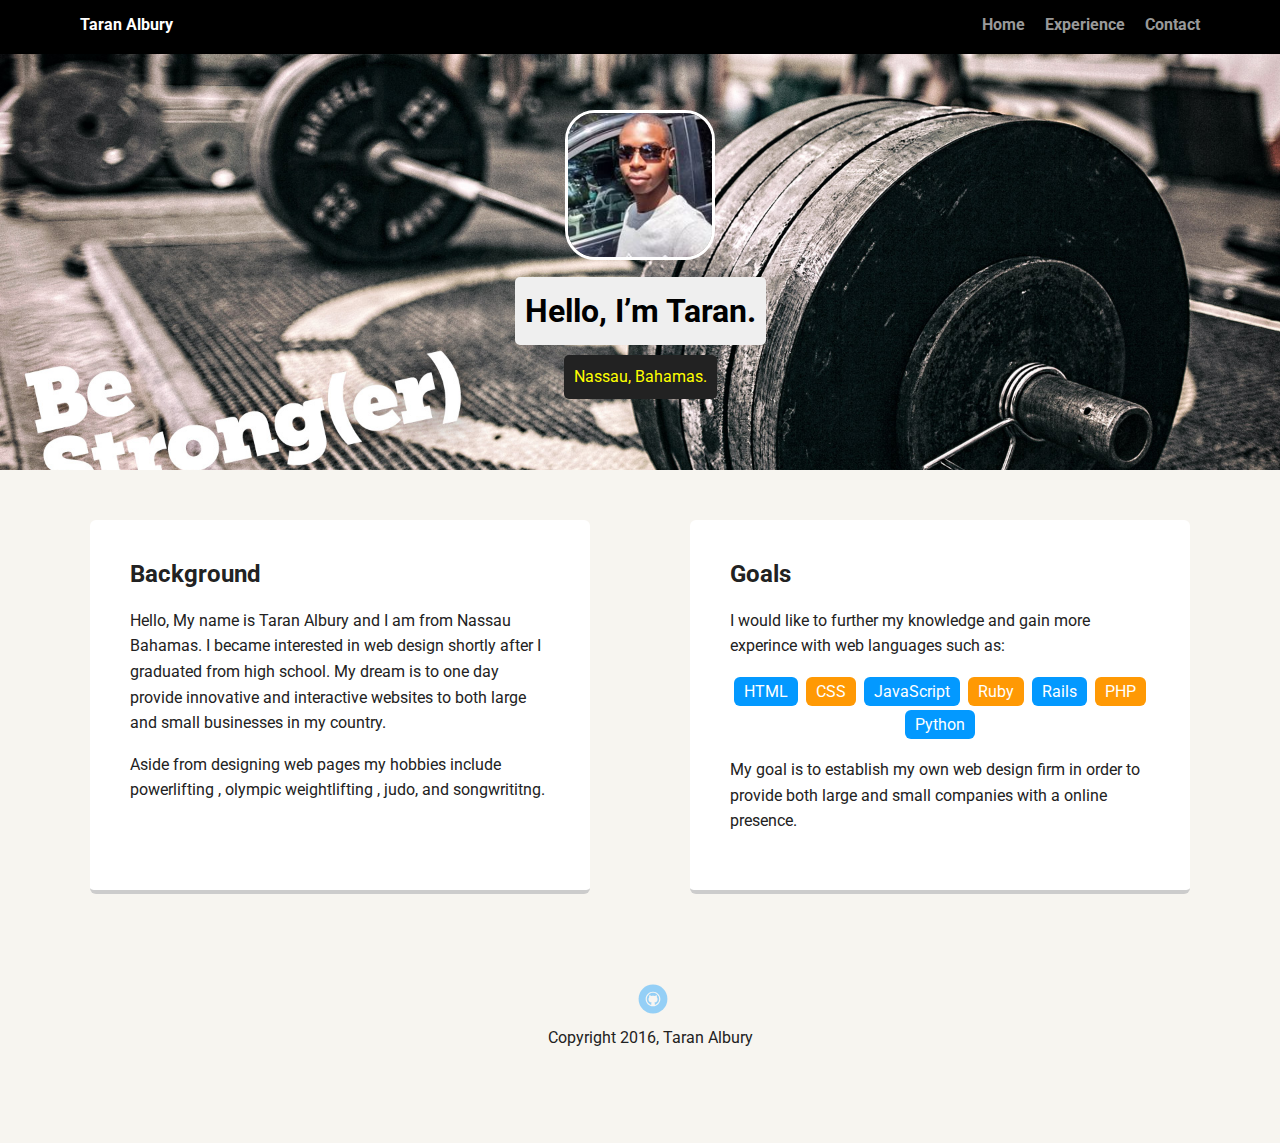
<file: index.html>
﻿<!doctype html>
<html lang="en">

<head>
  
<meta charset="utf-8">
  
<title>Taran Albury's Profile</title>
  
<meta name="viewport" content="width=device-width, initial-scale=1.0">
  
<link rel="stylesheet" href="styles.css">
  
<link href="https://fonts.googleapis.com/css?family=Muli%7CRoboto:400,300,500,700,900" rel="stylesheet">
</head>
  
<body>

    
<div class="main-nav">
        
<ul class="nav">
          
<li class="name">Taran Albury</li>
          
<li><a href="index.html">Home</a></li>
          
<li><a href="experience.html">Experience</a></li>

<li><a href="contact.html">Contact</a></li>
</ul>
    
</div>

    
<header>
      
<img src="images/taran.jpg" alt="A picture of Taran Albury" class="profile-image">
      
<h1 class="tag name">Hello, I’m Taran.</h1>
      
<p class="tag location">Nassau, Bahamas.</p>
    
</header>

    
<main class="flex">
      
<div class="card">
        
<h2>Background</h2>
        
<p>Hello, My name is Taran Albury and I am from Nassau Bahamas. I became interested in web design shortly after I graduated from high school. My dream is to one day provide innovative and interactive websites to both large and small businesses in my country.</p>

<p>Aside from designing web pages my hobbies include powerlifting , olympic weightlifting , judo, and songwrititng.     
</div> 

      
<div class="card">
        
<h2>Goals</h2>
        
<p>I would like to further my knowledge and gain more experince with web languages such as:</p>
        
<ul class="skills">
          
<li>HTML</li>
          
<li>CSS</li>
          
<li>JavaScript</li>
          
<li>Ruby</li>
          
<li>Rails</li>
 
<li>PHP</li>
<li>Python</li>       
</ul>
        
<p>My goal is to establish my own web design  firm in order to provide both large and small companies with  a online presence.</p>
      
</div> 

    
</main>
    
<footer>
      
<ul>
        
<li><a href="https://github.com/TaranAlbury242/profile" class="social github">Github</a></li>
      
</ul>
      
<p class="copyright">Copyright 2016, Taran Albury</p>
    
</footer>
  
</body>
 
<!-- Tested in firefox -->
</html>
</file>
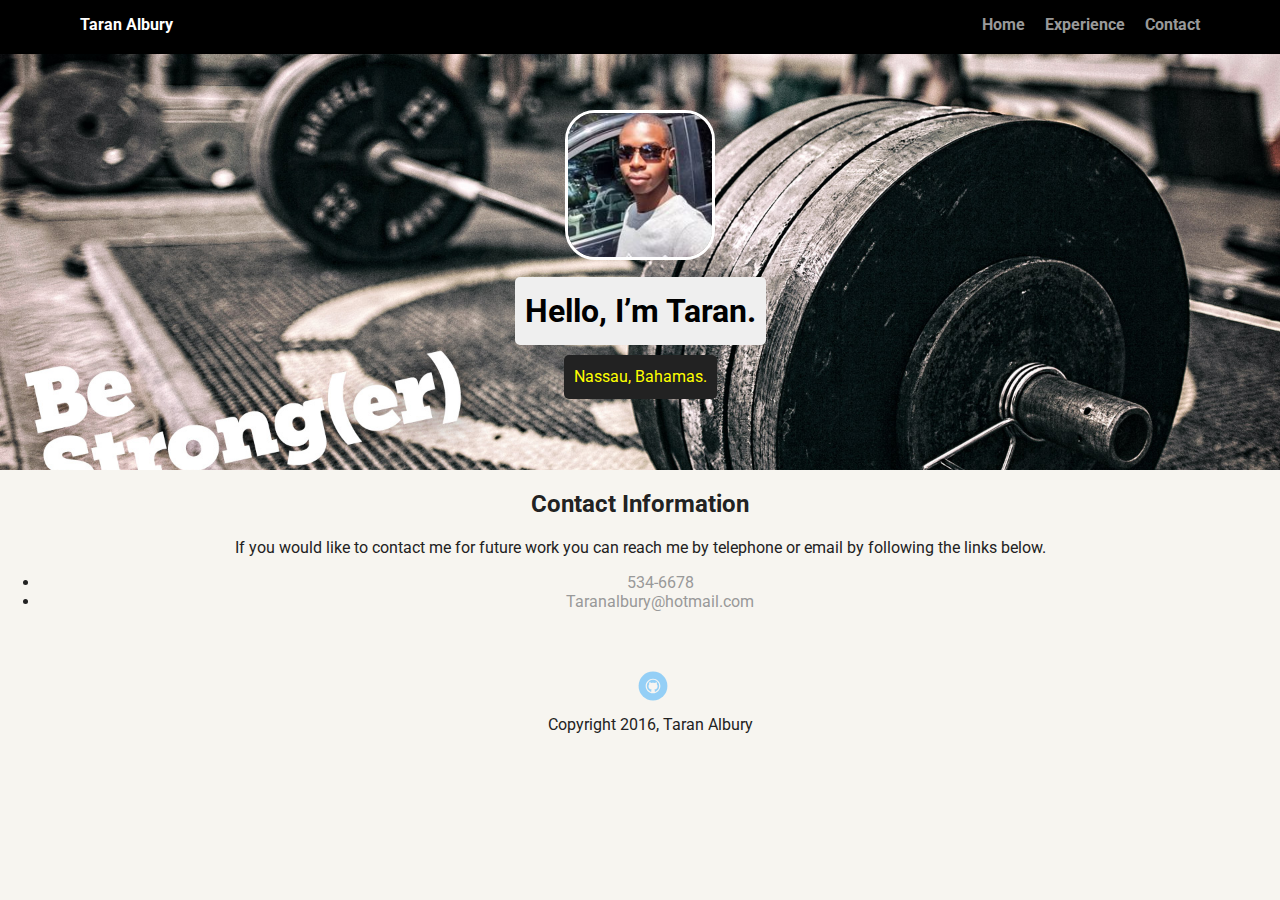
<file: contact.html>
﻿<!doctype html>
<html lang="en">

<head>
  
<meta charset="utf-8">
  
<title>Taran Albury's Profile</title>
  
<meta name="viewport" content="width=device-width, initial-scale=1.0">
  
<link rel="stylesheet" href="styles.css">
  
<link href="https://fonts.googleapis.com/css?family=Muli%7CRoboto:400,300,500,700,900" rel="stylesheet">
</head>
  
<body>

    
<div class="main-nav">
        
<ul class="nav">
          
<li class="name">Taran Albury</li>
          
<li><a href="index.html">Home</a></li>
          
<li><a href="experience.html">Experience</a></li>

<li><a href="contact.html">Contact</a></li>
</ul>
    
</div>

    
<header>
      
<img src="images/taran.jpg" alt="A picture of Taran Albury" class="profile-image">
      
<h1 class="tag name">Hello, I’m Taran.</h1>
      
<p class="tag location">Nassau, Bahamas.</p>

</header>
<h2> Contact Information</h2>
<p>If you would like to contact me for future work you can reach me by telephone or email by following the links below.</p>
<ul>
<li><a href="tel:534-6678">534-6678</a></li>
<li><a href="mailto:taranalbury@hotmail.com">Taranalbury@hotmail.com</a></li>
</ul>


<footer>
      
<ul>
        
<li><a href="https://github.com/TaranAlbury242/profile" class="social github">Github</a></li>
      
</ul>
      
<p class="copyright">Copyright 2016, Taran Albury</p>
    
</footer>
  
</body>
  
<!-- Tested in firefox-->
</html>
</file>
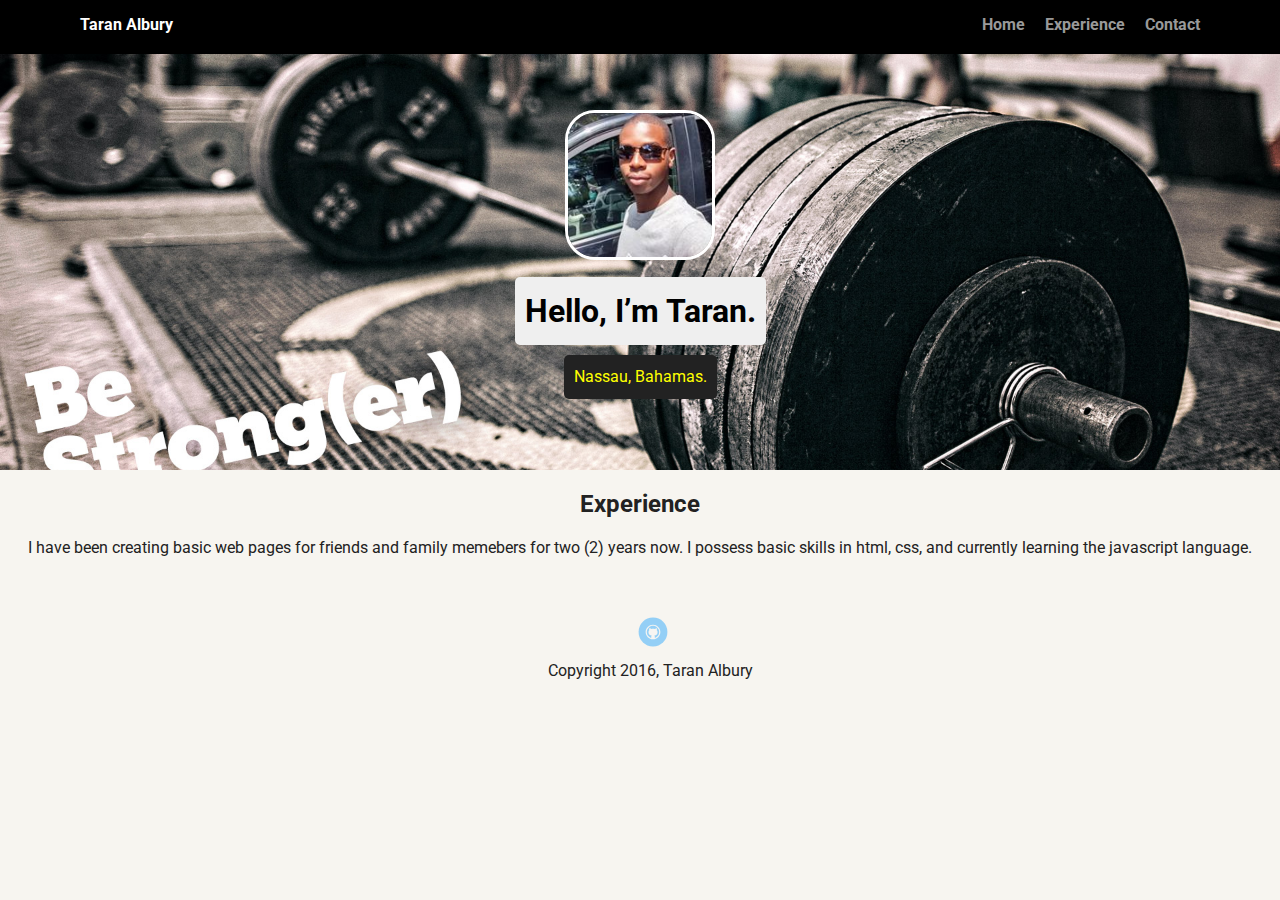
<file: experience.html>
﻿<!doctype html>
<html lang="en">

<head>
  
<meta charset="utf-8">
  
<title>Taran Albury's Profile</title>
  
<meta name="viewport" content="width=device-width, initial-scale=1.0">
  
<link rel="stylesheet" href="styles.css">
  
<link href="https://fonts.googleapis.com/css?family=Muli%7CRoboto:400,300,500,700,900" rel="stylesheet">
</head>
  
<body>

    
<div class="main-nav">
        
<ul class="nav">
          
<li class="name">Taran Albury</li>
          
<li><a href="index.html">Home</a></li>
          
<li><a href="experience.html">Experience</a></li>

<li><a href="contact.html">Contact</a></li>        
</ul>
    
</div>

    
<header>
      
<img src="images/taran.jpg" alt="A picture of Taran Albury" class="profile-image">
      
<h1 class="tag name">Hello, I’m Taran.</h1>
      
<p class="tag location">Nassau, Bahamas.</p>
    
</header>


<h2>Experience</h2> 
<P> I have been creating basic web pages for friends and family memebers for two (2) years now. I possess basic skills in html, css, and  currently learning the javascript language. </p>
<footer>
      
<ul>
        
<li><a href="https://github.com/TaranAlbury242/profile" class="social github">Github</a></li>
      
</ul>
      
<p class="copyright">Copyright 2016, Taran Albury</p>
    
</footer>
  
</body>
 
<!-- Tested in firefox-->
</html>
</file>
<file: styles.css>
﻿/* Global Layout Set-up */
* 
{ 
  box-sizing: border-box;
}
  

body {
  margin: 0;
  padding: 0;
  text-align: center;
  font-family: 'Roboto', sans-serif;
  color: #222;
  background: #f7f5f0;
}
/* Link Styles */



a {
  text-decoration: none;
  color: #999;
}


a:hover {
  color: #6633ff;
}

/* Section Styles */



.main-nav {
  width: 100%;
  background: black;
  min-height: 30px;
  padding: 10px;
  position: fixed;
  text-align: center;
}


.nav {
  display: flex;
  justify-content: space-around;
  font-weight: 700;
  list-style-type: none;
  margin: 0 auto;
  padding: 0;
}



.nav .name {
    display: block;
    margin-right: auto;
    color: white;
}


.nav li {
  padding: 5px 10px 10px 10px;
}


.nav a {
  transition: all .5s;
}


.nav a:hover {
  color: white
}



header {
  text-align: center;
  background: url('images/barbell.jpg') no-repeat top center ;
  background-size: cover;
  overflow: hidden;
  padding-top: 60px;
}


header {
  line-height: 1.5;
}


header .profile-image {
  margin-top: 50px;
  width: 150px;
  height: 150px;
  border-radius:20%;
  border: 3px solid white;
  transition: all .5s;
}


header .profile-image:hover {
  transform: scale(1.2) rotate(5deg);
}


.tag {
  background-color: #efefef;
  color: black;
  padding: 10px;
  border-radius: 5px;
  display: table;
  margin: 10px auto;
} 


.location {
  background-color: #222;
  color: yellow;
}


.card {
  margin: 30px;
  padding: 20px 40px 40px;
  max-width: 500px;
  text-align: left;
  background: #fff;
  border-bottom: 4px solid #ccc;
  border-radius: 6px;
  transition: all .5s;
}


.card:hover {
  border-color: #ff99ff;
}

ul.skills {
  padding: 0;
  text-align: center;
}



.skills li {
  border-radius: 6px;
  display: inline-block;
  background: #ff9904;
  color: white;
  padding: 5px 10px;
  margin: 2px;
}



.skills li:nth-child(odd) {
  background: #0399ff;
}



footer {
  width: 100%;
  min-height: 30px;
  padding: 20px 0 40px 20px;
}



footer .copyright {
  top: -8px;
  font-size: .75em;
}



footer ul {
  list-style-type: none;
  margin: 0;
  padding: 0;
}



footer ul li {
  display: inline-block;
}



a.social {
  display: inline-block;
  text-indent: -9999px;
  margin-left: 5px;
  width: 30px;
  height: 30px;
  background-size: 30px 30px;
  opacity: .4;
  transition: all .5s;
}


a.twitter {
  background-image: url(images/twitter.svg);
}


a.linkedin {
  background-image: url(images/linkedin.svg);
}


a.github {
  background-image: url(images/github.svg);
}


a.social:hover {
  opacity: 1;
}


.clearfix {
  clear: both;
}

/* Styles for larger screens */


@media screen and (min-width: 720px) {
  
  .flex {
      display: -ms-flexbox;      /* TWEENER - IE 10 */
      display: flex; 
      max-width: 1200px;
      -ms-flex-pack: distribute;
      justify-content: space-around;
      margin: 0 auto;
  }

  header {
    min-height: 470px;
  }

  .nav {
    max-width: 1200px;
    padding: 0 30px;
  }


  main {
    padding-top: 20px;
  }

  main p {
    line-height: 1.6em;
  }

  footer {
    font-size: 1.3em;
    max-width: 1200px;
    margin: 40px auto;
  }

}
</file>
